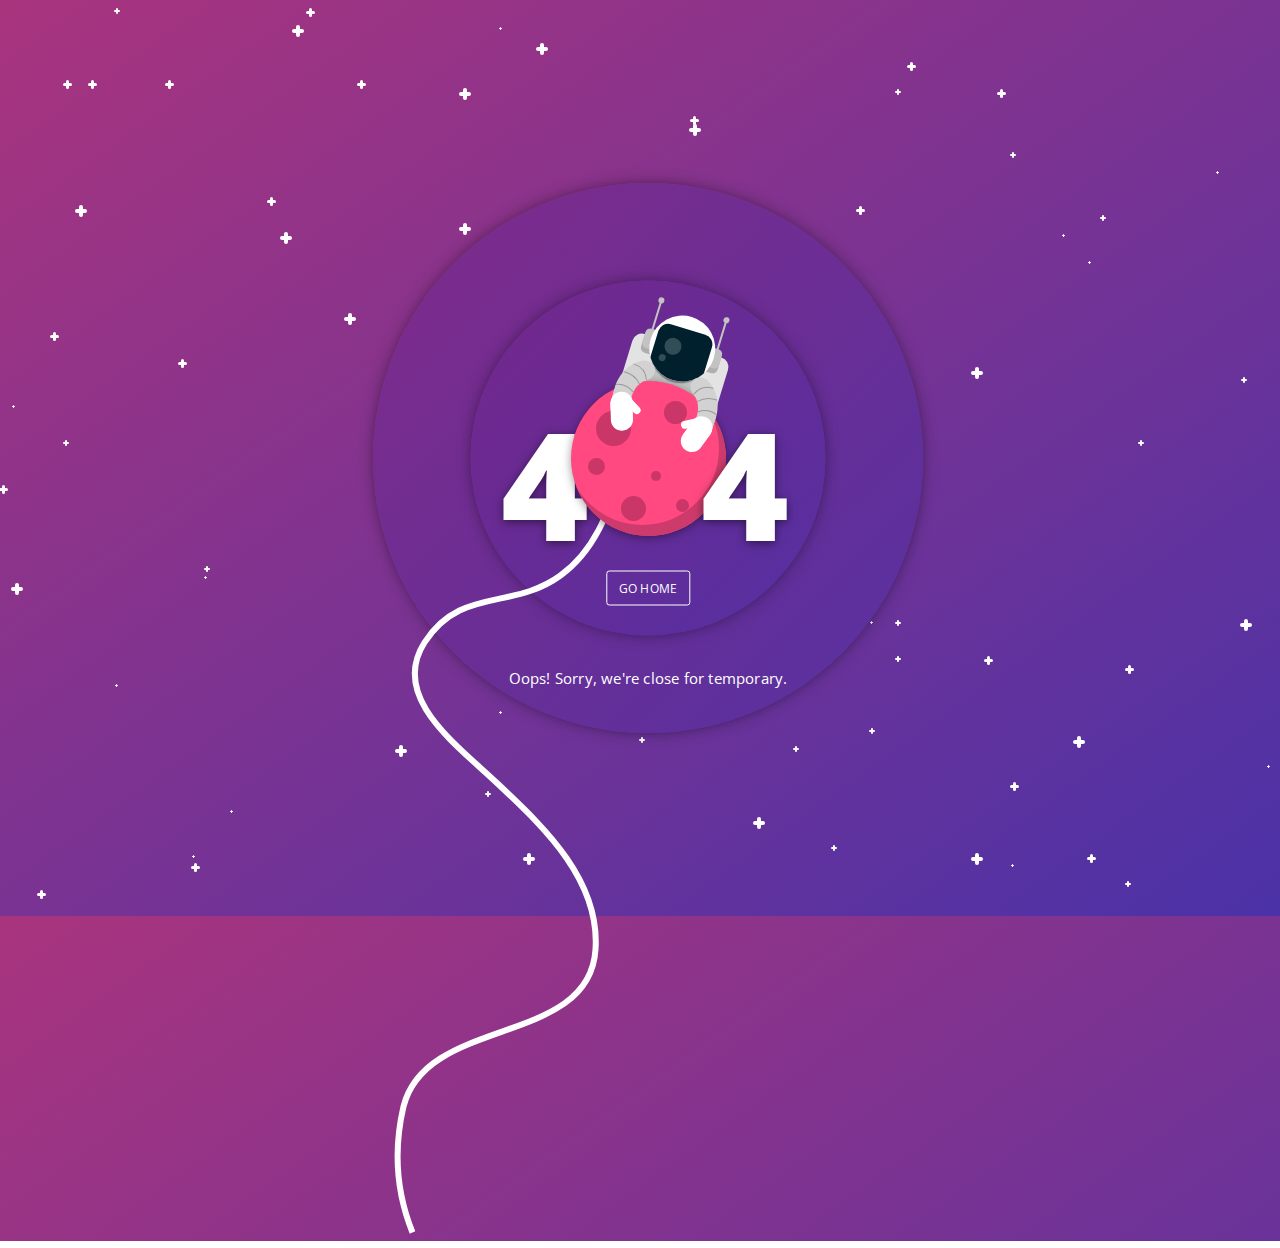
<file: index3.html>
<!DOCTYPE html>
<html lang="en">

<head>
    <meta charset="UTF-8">
    <meta name="viewport" content="width=device-width, initial-scale=1.0">
    <meta http-equiv="X-UA-Compatible" content="ie=edge">
    <link href="https://fonts.googleapis.com/css?family=Open+Sans:400,800" rel="stylesheet">
    <link rel="stylesheet" href="https://hiddentotem.github.io/css/404.css">
    <title>Hi, sorry for interrupt</title>
</head>

<body>

    <div class="stars">
        <div class="star"></div>
        <div class="star"></div>
        <div class="star"></div>
        <div class="star"></div>
        <div class="star"></div>
        <div class="star"></div>
        <div class="star"></div>
        <div class="star"></div>
        <div class="star"></div>
        <div class="star"></div>
        <div class="star"></div>
        <div class="star"></div>
        <div class="star"></div>
        <div class="star"></div>
        <div class="star"></div>
        <div class="star"></div>
        <div class="star"></div>
        <div class="star"></div>
        <div class="star"></div>
        <div class="star"></div>
        <div class="star"></div>
        <div class="star"></div>
        <div class="star"></div>
        <div class="star"></div>
        <div class="star"></div>
        <div class="star"></div>
        <div class="star"></div>
        <div class="star"></div>
        <div class="star"></div>
        <div class="star"></div>
        <div class="star"></div>
        <div class="star"></div>
        <div class="star"></div>
        <div class="star"></div>
        <div class="star"></div>
        <div class="star"></div>
        <div class="star"></div>
        <div class="star"></div>
        <div class="star"></div>
        <div class="star"></div>
        <div class="star"></div>
        <div class="star"></div>
        <div class="star"></div>
        <div class="star"></div>
        <div class="star"></div>
        <div class="star"></div>
        <div class="star"></div>
        <div class="star"></div>
        <div class="star"></div>
        <div class="star"></div>
        <div class="star"></div>
        <div class="star"></div>
        <div class="star"></div>
        <div class="star"></div>
        <div class="star"></div>
        <div class="star"></div>
        <div class="star"></div>
        <div class="star"></div>
        <div class="star"></div>
        <div class="star"></div>
        <div class="star"></div>
        <div class="star"></div>
        <div class="star"></div>
        <div class="star"></div>
        <div class="star"></div>
        <div class="star"></div>
        <div class="star"></div>
        <div class="star"></div>
        <div class="star"></div>
        <div class="star"></div>
        <div class="star"></div>
        <div class="star"></div>
        <div class="star"></div>
        <div class="star"></div>
        <div class="star"></div>
        <div class="star"></div>
        <div class="star"></div>
        <div class="star"></div>
        <div class="star"></div>
        <div class="star"></div>
    </div>
    <div class="center">
        <div class="circle circle--outer"></div>
        <div class="circle circle--inner">
            <div class="four four--1">4</div>
            <div class="four four--2">4</div>
            <div class="circle oh">
                <div class="astronaut">
                    <div class="astronaut-backpack"></div>
                    <div class="astronaut-head"></div>
                    <div class="astronaut-antena antena--left">
                        <div class="ear-down"></div>
                        <div class="ear-up"></div>
                        <div class="antena"></div>
                        <div class="antena-tip"></div>
                    </div>
                    <div class="astronaut-antena antena--right">
                        <div class="ear-down"></div>
                        <div class="ear-up"></div>
                        <div class="antena"></div>
                        <div class="antena-tip"></div>
                    </div>
                    <div class="astronaut-helmet">
                        <div class="astronaut-glass"></div>
                        <div class="glow glow--1"></div>
                        <div class="glow glow--2"></div>
                    </div>
                    <div class="astronaut-body"></div>
                </div>
                <svg class="astronaut-wire" viewBox="-9 -9 259 823" width="259" height="823">
                    <path
                        d="M241 0c-24 54-30 113-78 148S63 159 27 215c-35 55 32 102 73 141s103 94 98 166c-6 97-169 66-192 157-10 43-8 84 9 126"
                        fill="none" stroke-width="6" stroke="#FFF"></path>
                </svg>
                <div class="circle planet">
                    <div class="craters">
                        <div class="crater crater--1"></div>
                        <div class="crater crater--2"></div>
                        <div class="crater crater--3"></div>
                        <div class="crater crater--4"></div>
                        <div class="crater crater--5"></div>
                        <div class="crater crater--6"></div>
                    </div>
                </div>
                <div class="astronaut-hands">
                    <div class="astronaut-hand hand--left">
                        <svg width="35" height="75">
                            <path
                                d="M30.23 17.209c-7.925 5.118-11.657 12.786-11.226 22.975-7.113.934-12.948 4.345-18.44 5.117C-1.951 26.539 3.92 9.346 18.635 1.369 30.66-4.39 39.53 9.398 30.23 17.209z"
                                fill="#D2D2D2"></path>
                            <g fill="none" stroke="#999" stroke-linecap="round">
                                <path
                                    d="M11.78 6.977c7.983.129 13.547 3.968 16.308 11.111M4.67 17.161c7.307-.379 13.1 1.924 17.93 6.94">
                                </path>
                                <path d="M.816 31.334c6.439-2.441 12.295-1.746 18.149 2.488" stroke-linejoin="round">
                                </path>
                            </g>
                            <g fill="#fff">
                                <path
                                    d="M7.721 37.171c5.875-1.994 12.264 1.156 14.258 7.031l1.218 3.588c1.995 5.875-1.156 12.264-7.03 14.258-5.875 1.995-12.264-1.156-14.259-7.031L.69 51.429c-1.994-5.875 1.156-12.263 7.031-14.258z">
                                </path>
                                <path
                                    d="M7.829 38.159c5.794-1.967 12.094 1.14 14.061 6.934l5.044 14.855c1.967 5.794-1.14 12.095-6.934 14.062-5.794 1.967-12.095-1.14-14.062-6.934L.895 52.221c-1.967-5.794 1.14-12.095 6.934-14.062z">
                                </path>
                                <path
                                    d="M16.863 39.472l12.879 7.384a3.876 3.876 0 0 1 1.433 5.287 3.875 3.875 0 0 1-5.286 1.433l-12.878-7.384a3.874 3.874 0 0 1-1.434-5.286 3.874 3.874 0 0 1 5.286-1.434z">
                                </path>
                            </g>
                        </svg>
                    </div>
                    <div class="astronaut-hand hand--right">
                        <svg width="35" height="75">
                            <path
                                d="M30.23 17.209c-7.925 5.118-11.657 12.786-11.226 22.975-7.113.934-12.948 4.345-18.44 5.117C-1.951 26.539 3.92 9.346 18.635 1.369 30.66-4.39 39.53 9.398 30.23 17.209z"
                                fill="#D2D2D2"></path>
                            <g fill="none" stroke="#999" stroke-linecap="round">
                                <path
                                    d="M11.78 6.977c7.983.129 13.547 3.968 16.308 11.111M4.67 17.161c7.307-.379 13.1 1.924 17.93 6.94">
                                </path>
                                <path d="M.816 31.334c6.439-2.441 12.295-1.746 18.149 2.488" stroke-linejoin="round">
                                </path>
                            </g>
                            <g fill="#fff">
                                <path
                                    d="M7.721 37.171c5.875-1.994 12.264 1.156 14.258 7.031l1.218 3.588c1.995 5.875-1.156 12.264-7.03 14.258-5.875 1.995-12.264-1.156-14.259-7.031L.69 51.429c-1.994-5.875 1.156-12.263 7.031-14.258z">
                                </path>
                                <path
                                    d="M7.829 38.159c5.794-1.967 12.094 1.14 14.061 6.934l5.044 14.855c1.967 5.794-1.14 12.095-6.934 14.062-5.794 1.967-12.095-1.14-14.062-6.934L.895 52.221c-1.967-5.794 1.14-12.095 6.934-14.062z">
                                </path>
                                <path
                                    d="M16.863 39.472l12.879 7.384a3.876 3.876 0 0 1 1.433 5.287 3.875 3.875 0 0 1-5.286 1.433l-12.878-7.384a3.874 3.874 0 0 1-1.434-5.286 3.874 3.874 0 0 1 5.286-1.434z">
                                </path>
                            </g>
                        </svg>
                    </div>
                </div>
            </div>
            <div class="button">GO HOME</div>
        </div>
        <div class="sorry">Oops! Sorry, we're close for temporary.</div>
    </div>

    <script src="https://code.jquery.com/jquery-3.3.1.slim.min.js"
        integrity="sha384-q8i/X+965DzO0rT7abK41JStQIAqVgRVzpbzo5smXKp4YfRvH+8abtTE1Pi6jizo"
        crossorigin="anonymous"></script>
    <script src="https://cdnjs.cloudflare.com/ajax/libs/popper.js/1.14.7/umd/popper.min.js"
        integrity="sha384-UO2eT0CpHqdSJQ6hJty5KVphtPhzWj9WO1clHTMGa3JDZwrnQq4sF86dIHNDz0W1"
        crossorigin="anonymous"></script>
    <script src="https://hiddentotem.github.io/js/404.js"></script>
</body>

</html>
</file>
